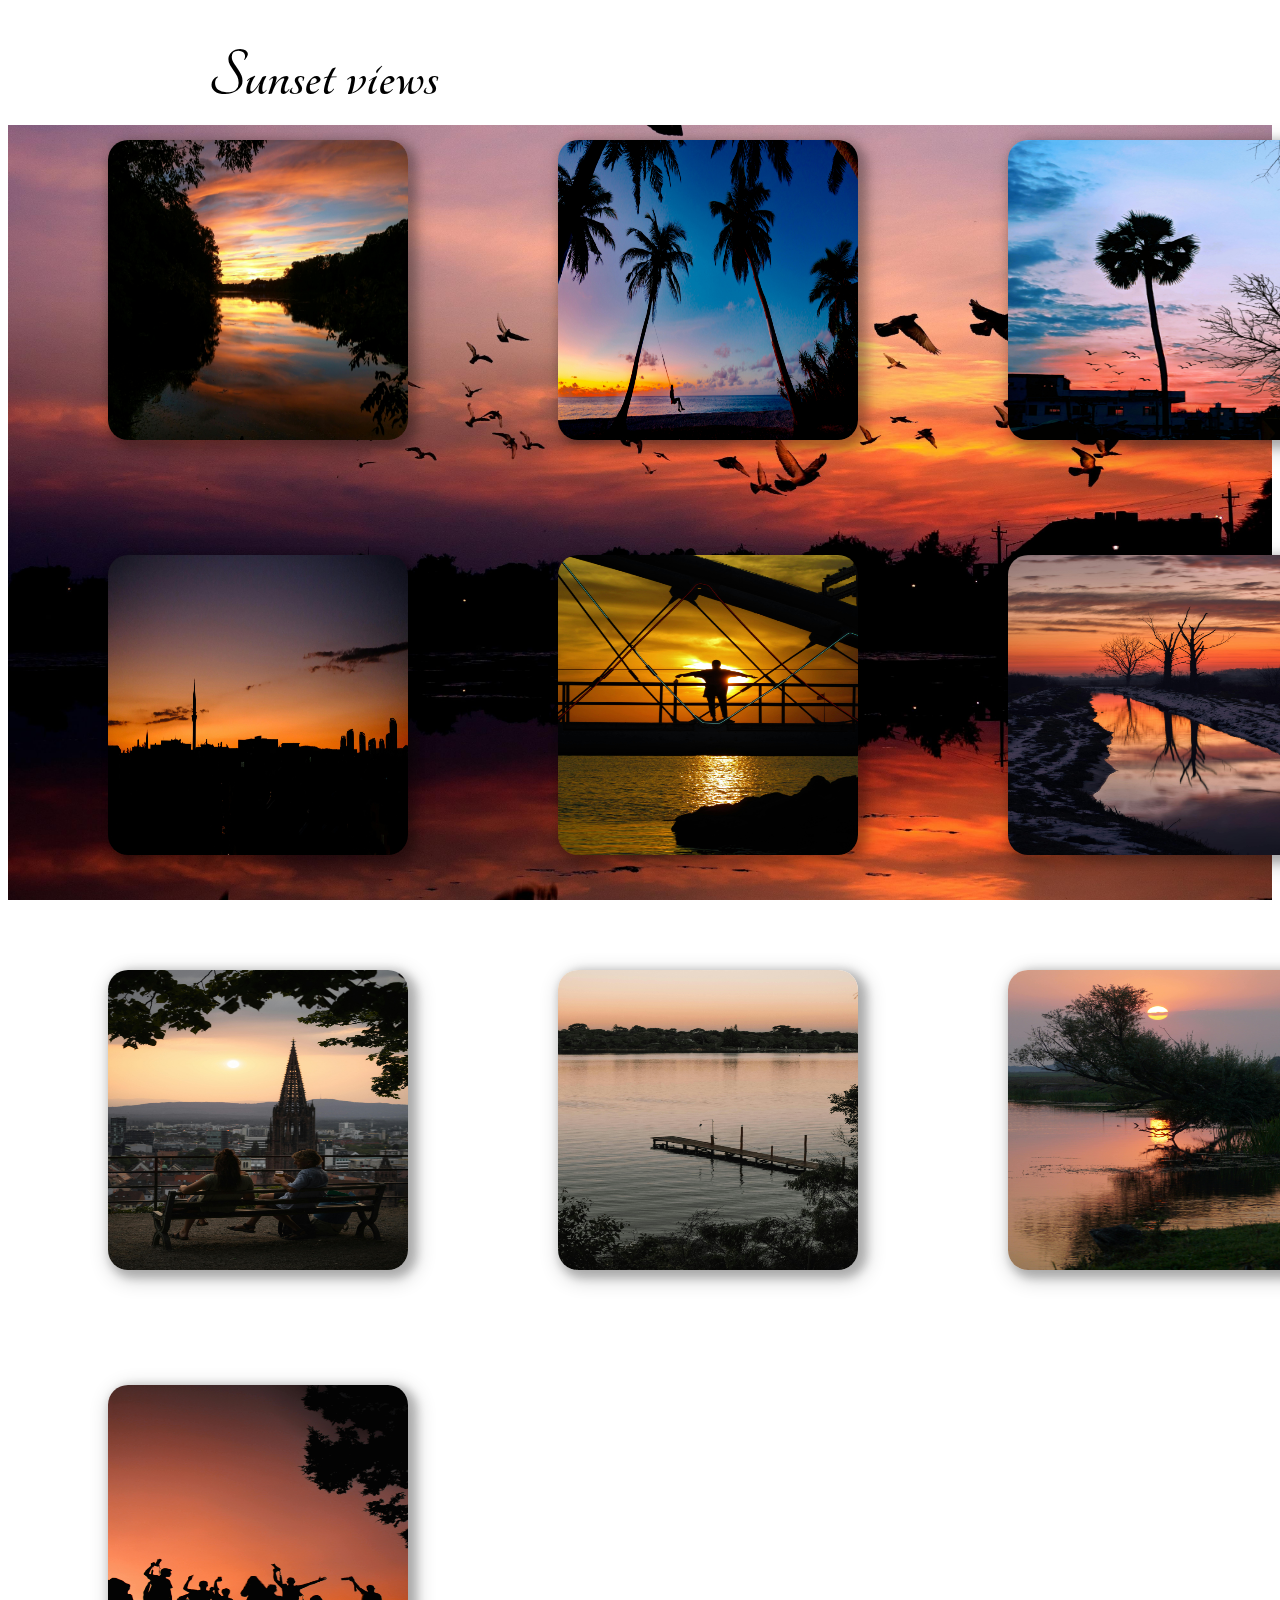
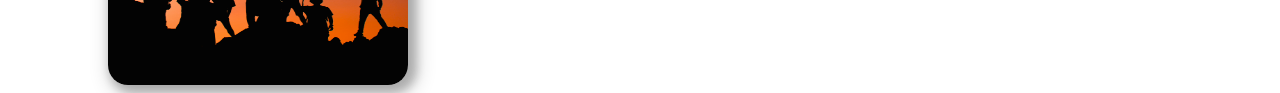
<file: sunset.html>
<!DOCTYPE html>
<html lang="en">

<head>
    <meta charset="UTF-8">
    <meta name="viewport" content="width=device-width, initial-scale=1.0">
    <title>Sunset</title>
    <!-- fontstyle -->
    <link rel="preconnect" href="https://fonts.googleapis.com">
    <link rel="preconnect" href="https://fonts.gstatic.com" crossorigin>
    <link
        href="https://fonts.googleapis.com/css2?family=Bona+Nova+SC:ital,wght@0,400;0,700;1,400&family=Dancing+Script:wght@400..700&family=Edu+AU+VIC+WA+NT+Arrows:wght@400..700&family=Edu+AU+VIC+WA+NT+Pre:wght@400..700&family=Sevillana&family=Tangerine:wght@400;700&display=swap"
        rel="stylesheet">
    <style>
        .sun {
            font-size: 70px;
            font-family: "Tangerine", serif;
            margin-left: 200px;
            margin-top: 40px;
            font-weight: bold;
        }

        .container1 {
            display: grid;
            grid-template-columns: 350px 350px 350px;
            gap: 100px;
            margin-top: 10px;
            background-image: url(./setbgm.jpg);
            background-attachment: fixed;
           background-size: cover;

        }

        .sun1,
        .sun2,
        .sun3,
        .sun4,
        .sun5,
        .sun6,
        .sun7,
        .sun8,
        .sun9,
        .sun10 {
            height: 300px;
            width: 300px;
            position: relative;
            border: transparent;
            border-radius: 20px;
            box-shadow: 5px 4px 8px 4px rgba(0, 0, 0, 0.2), 5px 6px 20px 4px rgba(0, 0, 0, 0.19);
            margin-left: 100px;
            margin-top: 15px;
            cursor: pointer;
        }
      
        .sun1:hover {
            transform: scale(1.1);
        }

        .sun2:hover {
            transform: scale(1.1);
        }

        .sun3:hover {
            transform: scale(1.1);
        }

        .sun4:hover {
            transform: scale(1.1);
        }

        .sun5:hover {
            transform: scale(1.1);
        }

        .sun6:hover {
            transform: scale(1.1);
        }

        .sun7:hover {
            transform: scale(1.1);
        }

        .sun8:hover {
            transform: scale(1.1);
        }

        .sun9:hover {
            transform: scale(1.1);
        }

        .sun10:hover {
            transform: scale(1.1);
        }
        @media only screen and (min-width:320px) and (max-width:768px){
            .sun {
                font-size: 70px;
                font-family: "Tangerine", serif;
                margin-left: 20px;
                margin-top: 40px;
                font-weight: bold;
            }
    
            .container1 {
               display: grid;
               grid-template-columns: 250px;
                gap: 100px;
                margin-top: 10px;
                background-image: url(./setbgm.jpg);
                background-attachment: fixed;
                background-size: cover;
               
            }
    
            .sun1,
            .sun2,
            .sun3,
            .sun4,
            .sun5,
            .sun6,
            .sun7,
            .sun8,
            .sun9,
            .sun10,
            .sun11,
            .sun12 {
                height: 250px;
                width: 250px;
                position: relative;
                border: transparent;
                border-radius: 20px;
                box-shadow: 5px 4px 8px 4px rgba(0, 0, 0, 0.2), 5px 6px 20px 4px rgba(0, 0, 0, 0.19);
                margin-left: 20px;
                margin-top: 15px;
                cursor: pointer;
            }
          
    
            .sun1:hover {
                transform: scale(1.1);
            }
    
            .sun2:hover {
                transform: scale(1.1);
            }
    
            .sun3:hover {
                transform: scale(1.1);
            }
    
            .sun4:hover {
                transform: scale(1.1);
            }
    
            .sun5:hover {
                transform: scale(1.1);
            }
    
            .sun6:hover {
                transform: scale(1.1);
            }
    
            .sun7:hover {
                transform: scale(1.1);
            }
    
            .sun8:hover {
                transform: scale(1.1);
            }
    
            .sun9:hover {
                transform: scale(1.1);
            }
    
            .sun10:hover {
                transform: scale(1.1);
            }
    
            .sun11:hover {
                transform: scale(1.1);
            }
    
            .sun12:hover {
                transform: scale(1.1);
            }
        }
    </style>
</head>

<body>
    <div class="sun">Sunset views</div>
    <div class="container1">
        <div class="sun1">
            <img src="./s1.jpg" alt="" height="300px" width="100%" style="border-radius: 20px;">
        </div>
        <div class="sun2">
            <img src="./s2.jpg" alt="" height="300px" width="100%" style="border-radius: 20px;">
        </div>
        <div class="sun3">
            <img src="./s3.jpg" alt="" height="300px" width="100%" style="border-radius: 20px;">
        </div>
        <div class="sun4">
            <img src="./s4.jpg" alt="" height="300px" width="100%" style="border-radius: 20px;">
        </div>
        <div class="sun5">
            <img src="./s5.jpg" alt="" height="300px" width="100%" style="border-radius: 20px;">
        </div>
        <div class="sun6">
            <img src="./s6.jpg" alt="" height="300px" width="100%" style="border-radius: 20px;">
        </div>
        <div class="sun7">
            <img src="./s7.jpg" alt="" height="300px" width="100%" style="border-radius: 20px;">
        </div>
        <div class="sun8">
            <img src="./s8.jpg" alt="" height="300px" width="100%" style="border-radius: 20px;">
        </div>
        <div class="sun9">
            <img src="./s9.jpg" alt="" height="300px" width="100%" style="border-radius: 20px;">
        </div>
        <div class="sun10">
            <img src="./s10.jpg" alt="" height="300px" width="100%" style="border-radius: 20px;">
        </div>
        <!-- <div class="sun11">
            <img src="./r11.jpg" alt="" height="300px" width="100%">
        </div>
        <div class="sun12">
            <img src="./r12.jpg" alt="" height="300px" width="100%">
        </div> -->
    </div>
</body>

</html>
</file>
